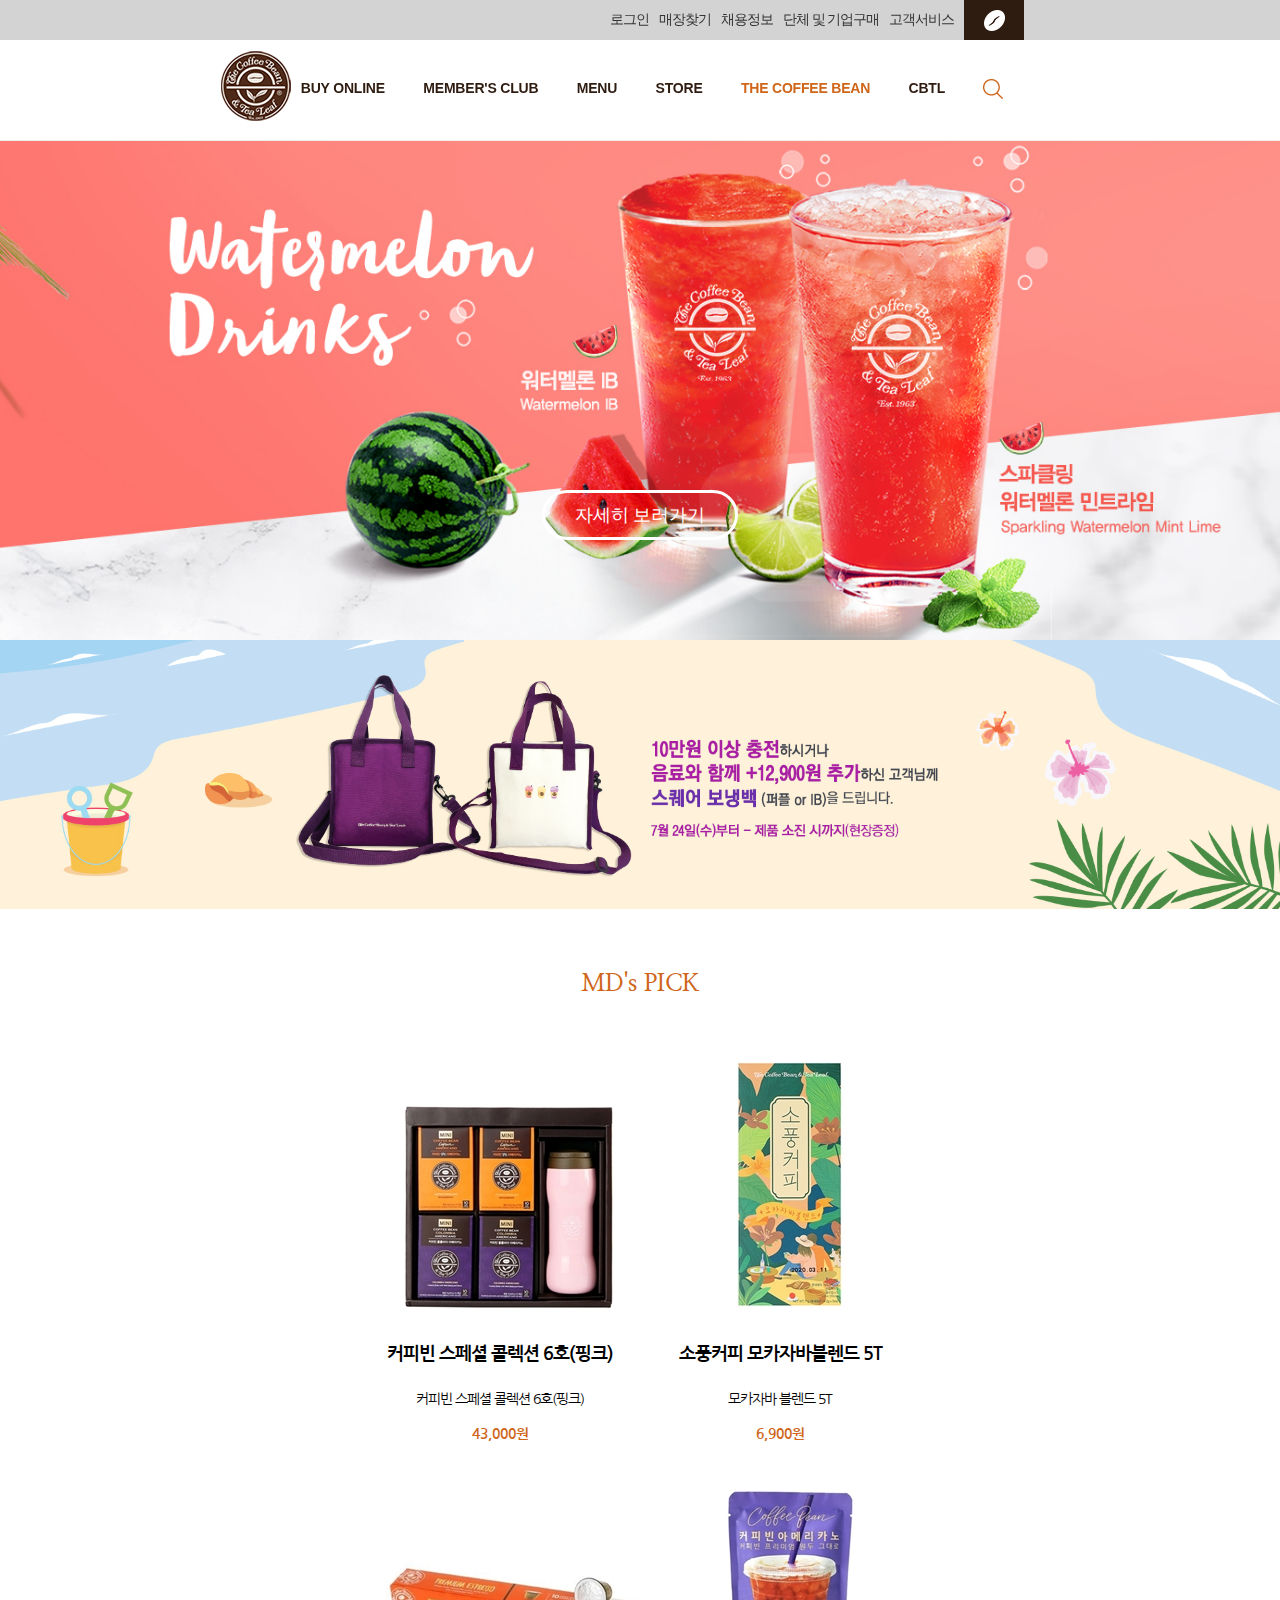
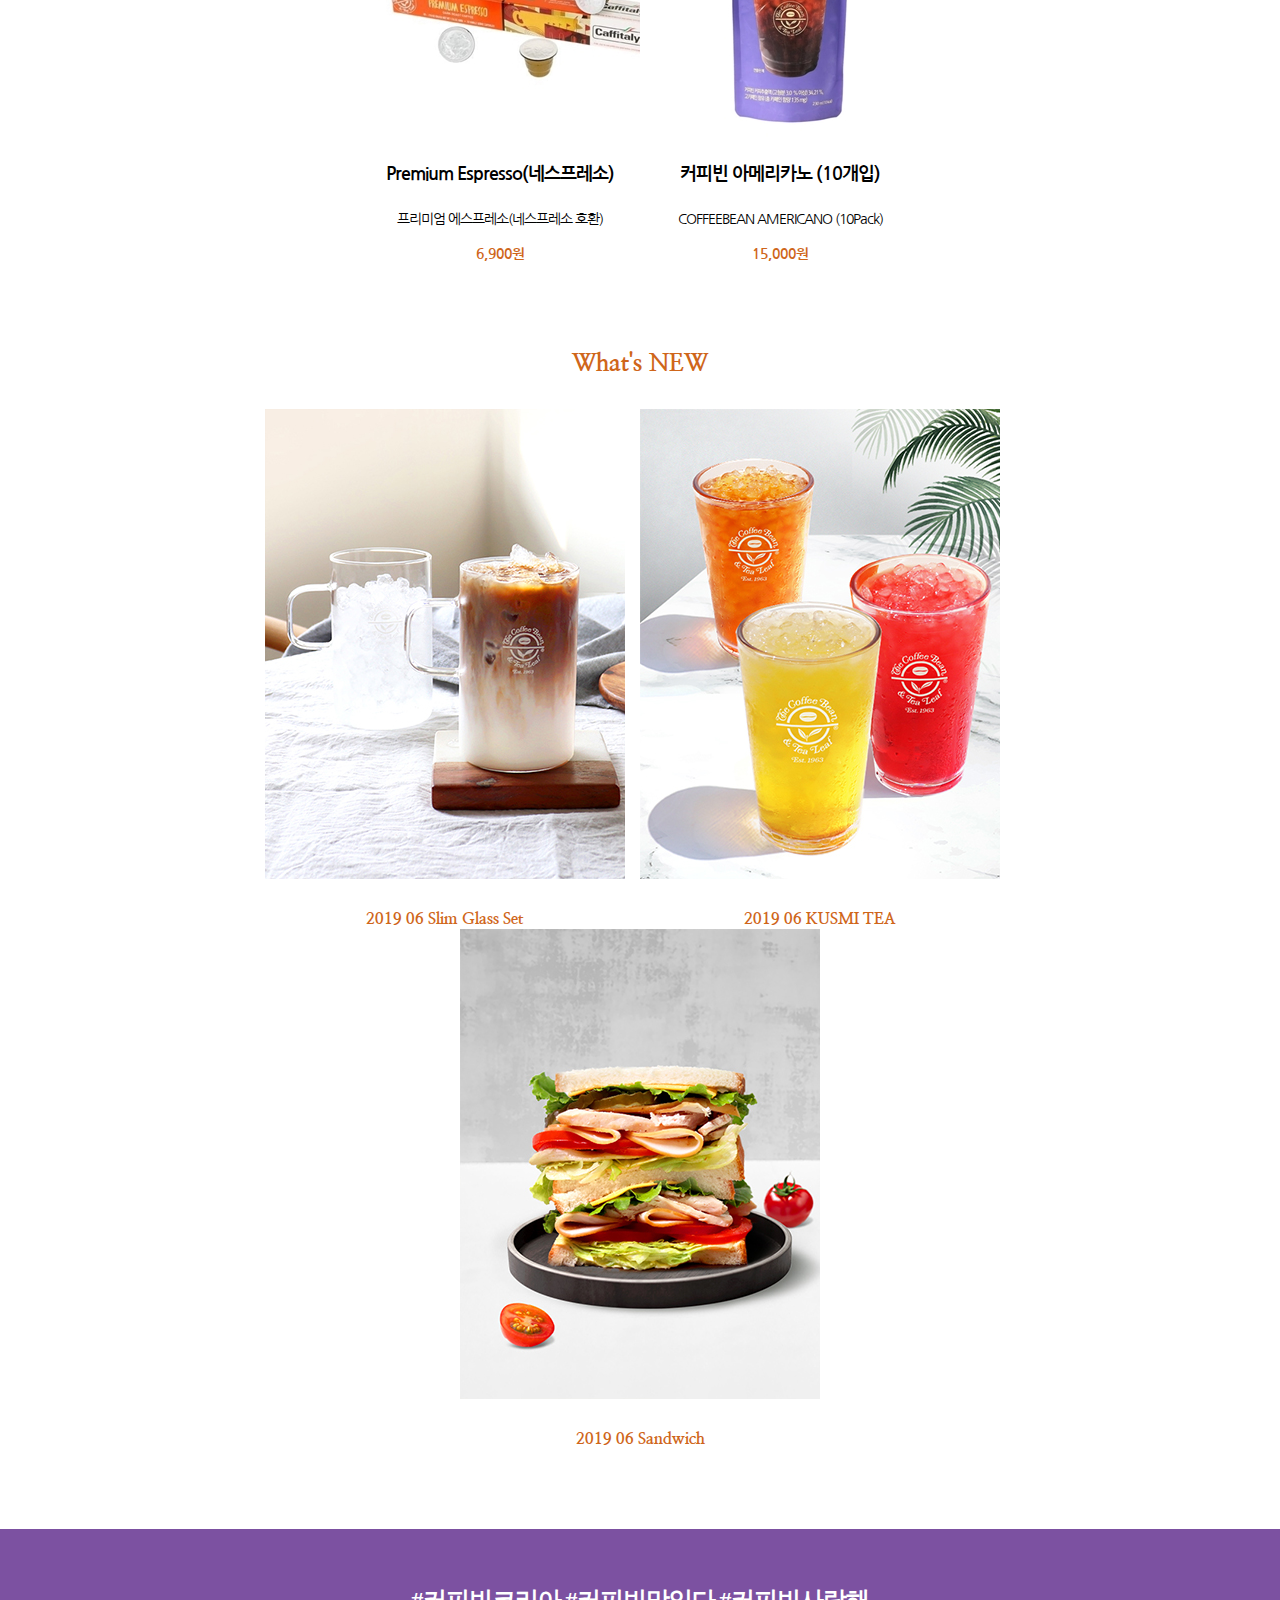
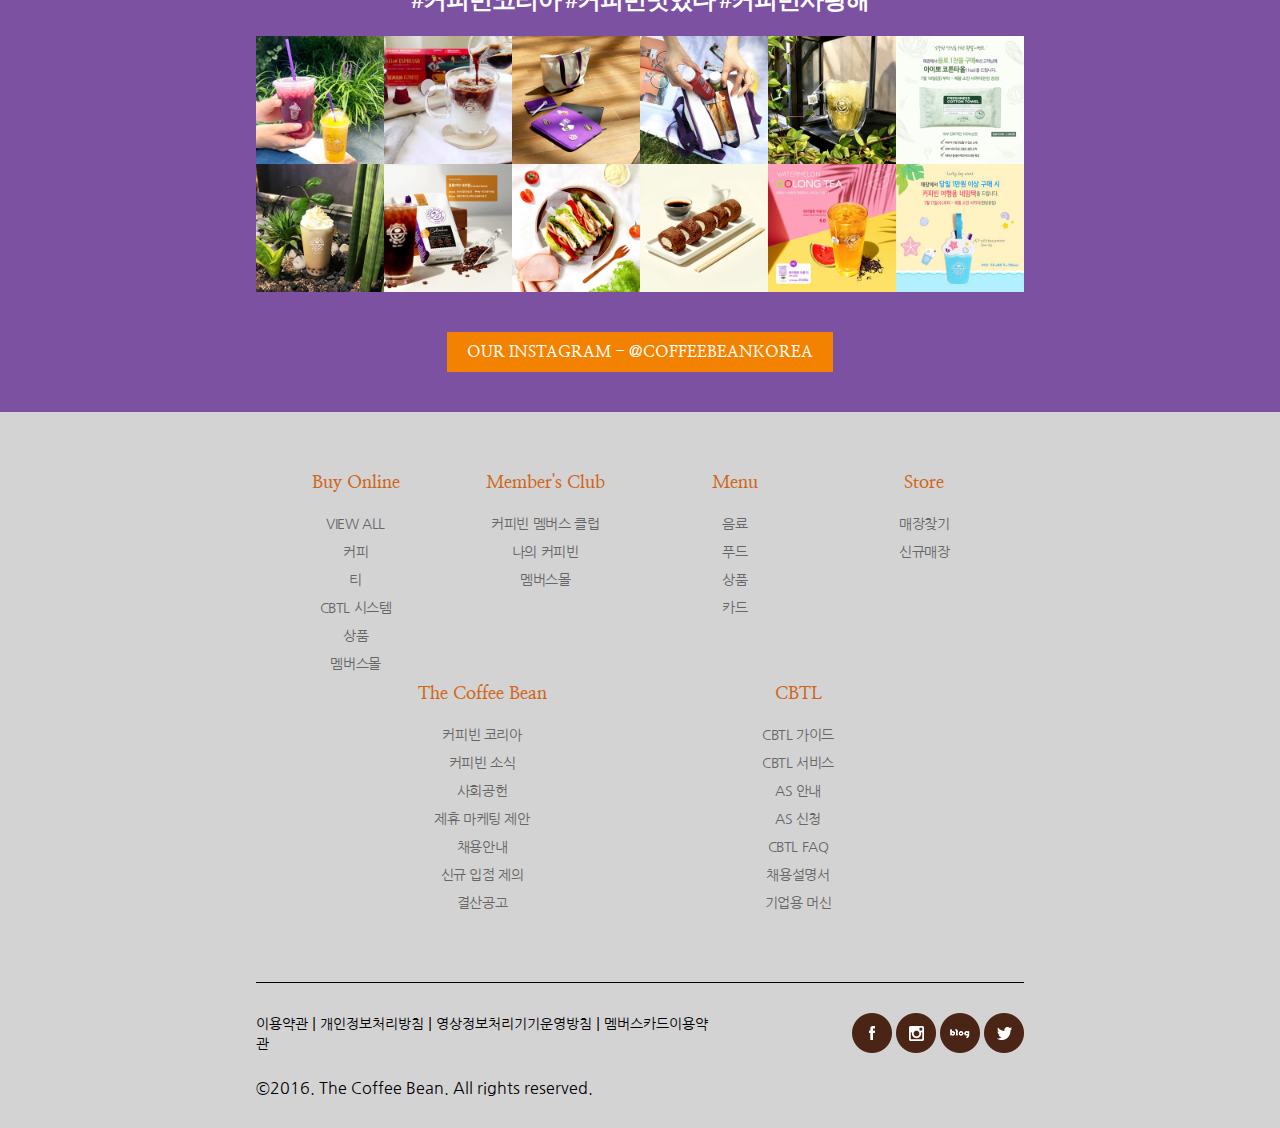
<file: index.html>
<!DOCTYPE html>
<html lang="ko">
  <head>
    <meta charset="UTF-8" />
    <meta http-equiv="X-UA-Compatible" content="IE=edge" />
    <meta name="viewport" content="width=device-width, initial-scale=1.0" />
    <title>Coffee Bean Korea</title>

    <!--구글웹폰트-->
    <link
      href="https://fonts.googleapis.com/css2?family=Nanum+Gothic&display=swap"
      rel="stylesheet"
    />
    <link
      href="https://fonts.googleapis.com/css2?family=Nanum+Myeongjo&display=swap"
      rel="stylesheet"
    />

    <link rel="stylesheet" href="index.css" />
  </head>

  <body>
    <header>
      <div class="lnb">
        <div class="inner_lnb">
          <ul>
            <li><a href="#">로그인</a></li>
            <li><a href="#">매장찾기</a></li>
            <li><a href="#">채용정보</a></li>
            <li><a href="#">단체 및 기업구매</a></li>
            <li><a href="#">고객서비스</a></li>
            <li>
              <a
                href="https://www.coffeebeankorea.com/main/main.asp"
                target="_blank"
                >본사홈페이지</a
              >
            </li>
          </ul>
        </div>
      </div>

      <div class="inner_header">
        <h1>
          <a href="#"><img src="./img/logo.png" alt="커피빈로고" /></a>
        </h1>

        <nav>
          <ul>
            <li><a href="#">buy online</a></li>
            <li><a href="#">member's club</a></li>
            <li><a href="#">menu</a></li>
            <li><a href="#">store</a></li>
            <li class="active">
              <a href="./sub/sub.html">the coffee bean</a>
            </li>
            <li><a href="#">cbtl</a></li>
            <li>
              <div id="btnSearch">
                <a href="#"><img src="./img/ico_search.png" alt="검색창" /></a>
              </div>
            </li>
          </ul>
        </nav>
      </div>
    </header>

    <section>
      <div class="main">
        <div class="main-btnwrap">
          <a href="#">자세히 보러가기</a>
        </div>
      </div>

      <!--<div class="event">
            Event
        </div>-->

      <div class="event2">
        <a href="#"
          ><img
            src="./img/main_event.jpg"
            alt="10만원 이상 충전하시거나 음료와 함께 12,900원 추가하신 고객님께 스퀘어 보냉백을 드립니다."
        /></a>
      </div>

      <div class="md-pick">
        <h2>MD's PICK</h2>
        <div class="md-wrap">
          <div class="md-container">
            <div class="md-box">
              <div class="photo">
                <a href="#"><img src="./img/MD01.jpg" alt="md01" /></a>
                <a href="#" class="quick">QUICK VIEW</a>
              </div>

              <p class="txt-box">
                <span class="name">커피빈 스페셜 콜렉션 6호(핑크)</span><br />
                <span class="des">커피빈 스페셜 콜렉션 6호(핑크)</span><br />
                <span class="price">43,000원</span>
              </p>
            </div>
            <div class="md-box">
              <div class="photo">
                <a href="#"><img src="./img/MD02.jpg" alt="md02" /></a>
                <a href="#" class="quick">QUICK VIEW</a>
              </div>

              <p class="txt-box">
                <span class="name">소풍커피 모카자바블렌드 5T</span><br />
                <span class="des">모카자바 블렌드 5T</span><br />
                <span class="price">6,900원</span>
              </p>
            </div>
          </div>
          <div class="md-container">
            <div class="md-box">
              <div class="photo">
                <a href="#"><img src="./img/MD03.jpg" alt="md03" /></a>
                <a href="#" class="quick">QUICK VIEW</a>
              </div>

              <p class="txt-box">
                <span class="name">Premium Espresso(네스프레소)</span><br />
                <span class="des">프리미엄 에스프레소(네스프레소 호환)</span
                ><br />
                <span class="price">6,900원</span>
              </p>
            </div>
            <div class="md-box">
              <div class="photo">
                <a href="#"><img src="./img/MD04.jpg" alt="md04" /></a>
                <a href="#" class="quick">QUICK VIEW</a>
              </div>

              <p class="txt-box">
                <span class="name">커피빈 아메리카노 (10개입)</span><br />
                <span class="des">COFFEEBEAN AMERICANO (10Pack)</span><br />
                <span class="price">15,000원</span>
              </p>
            </div>
          </div>
        </div>
        <!--//.md-wrap-->
      </div>
      <!--//.md-pick-->

      <div class="new">
        <h2>What's NEW</h2>
        <div class="new-wrap">
          <div class="new-container">
            <div class="box">
              <a href="#"><img src="./img/new01.jpg" alt="신상품1" /></a>
              <p>2019 06 Slim Glass Set</p>
            </div>

            <div class="box">
              <a href="#"><img src="./img/new02.jpg" alt="신상품2" /></a>
              <p>2019 06 KUSMI TEA</p>
            </div>

            <div class="box">
              <a href="#"><img src="./img/new03.jpg" alt="신상품3" /></a>
              <p>2019 06 Sandwich</p>
            </div>
          </div>
        </div>
      </div>
      <!--//.new-->

      <div class="instagram">
        <h2>#커피빈코리아 #커피빈맛있다 #커피빈사랑해</h2>

        <div class="img-wrap">
          <div class="img-container">
            <div class="img-box">
              <a href="#"><img src="./img/sns_img01.jpg" alt="" /></a>
            </div>
            <div class="img-box">
              <a href="#"><img src="./img/sns_img02.jpg" alt="" /></a>
            </div>
            <div class="img-box">
              <a href="#"><img src="./img/sns_img03.jpg" alt="" /></a>
            </div>
            <div class="img-box">
              <a href="#"><img src="./img/sns_img04.jpg" alt="" /></a>
            </div>
            <div class="img-box">
              <a href="#"><img src="./img/sns_img05.jpg" alt="" /></a>
            </div>
            <div class="img-box">
              <a href="#"><img src="./img/sns_img06.jpg" alt="" /></a>
            </div>
          </div>
          <div class="img-container">
            <div class="img-box">
              <a href="#"><img src="./img/sns_img07.jpg" alt="" /></a>
            </div>
            <div class="img-box">
              <a href="#"><img src="./img/sns_img08.jpg" alt="" /></a>
            </div>
            <div class="img-box">
              <a href="#"><img src="./img/sns_img09.jpg" alt="" /></a>
            </div>
            <div class="img-box">
              <a href="#"><img src="./img/sns_img10.jpg" alt="" /></a>
            </div>
            <div class="img-box">
              <a href="#"><img src="./img/sns_img11.jpg" alt="" /></a>
            </div>
            <div class="img-box">
              <a href="#"><img src="./img/sns_img12.jpg" alt="" /></a>
            </div>
          </div>
        </div>

        <a href="#">our instagram - @coffeebeankorea</a>
      </div>
    </section>

    <footer>
      <div class="inner-footer">
        <div class="sitemap">
          <div class="mapbox">
            <h2>Buy Online</h2>

            <ul>
              <li><a href="#">VIEW ALL</a></li>
              <li><a href="#">커피</a></li>
              <li><a href="#">티</a></li>
              <li><a href="#">CBTL 시스템</a></li>
              <li><a href="#">상품</a></li>
              <li><a href="#">멤버스몰</a></li>
            </ul>
          </div>

          <div class="mapbox">
            <h2>Member's Club</h2>

            <ul>
              <li><a href="#">커피빈 멤버스 클럽</a></li>
              <li><a href="#">나의 커피빈</a></li>
              <li><a href="#">멤버스몰</a></li>
            </ul>
          </div>

          <div class="mapbox">
            <h2>Menu</h2>

            <ul>
              <li><a href="#">음료</a></li>
              <li><a href="#">푸드</a></li>
              <li><a href="#">상품</a></li>
              <li><a href="#">카드</a></li>
            </ul>
          </div>

          <div class="mapbox">
            <h2>Store</h2>

            <ul>
              <li><a href="#">매장찾기</a></li>
              <li><a href="#">신규매장</a></li>
            </ul>
          </div>

          <div class="mapbox">
            <h2>The Coffee Bean</h2>

            <ul>
              <li><a href="#">커피빈 코리아</a></li>
              <li><a href="#">커피빈 소식</a></li>
              <li><a href="#">사회공헌</a></li>
              <li><a href="#">제휴 마케팅 제안</a></li>
              <li><a href="#">채용안내</a></li>
              <li><a href="#">신규 입점 제의</a></li>
              <li><a href="#">결산공고</a></li>
            </ul>
          </div>

          <div class="mapbox">
            <h2>CBTL</h2>

            <ul>
              <li><a href="#">CBTL 가이드</a></li>
              <li><a href="#">CBTL 서비스</a></li>
              <li><a href="#">AS 안내</a></li>
              <li><a href="#">AS 신청</a></li>
              <li><a href="#">CBTL FAQ</a></li>
              <li><a href="#">채용설명서</a></li>
              <li><a href="#">기업용 머신</a></li>
            </ul>
          </div>
        </div>
        <!--//.sitemap-->

        <div class="footer-bottom">
          <div class="link">
            <a href="#">이용약관</a> | <a href="#">개인정보처리방침</a> |
            <a href="#">영상정보처리기기운영방침</a> |
            <a href="#">멤버스카드이용약관</a>
            <p>&copy;2016. The Coffee Bean. All rights reserved.</p>
          </div>

          <div class="sns">
            <a href="#"><img src="./img/ico_facebook.png" alt="페이스북" /></a>
            <a href="#"
              ><img src="./img/ico_instagram.png" alt="인스타그램"
            /></a>
            <a href="#"><img src="./img/ico_blog.png" alt="블로그" /></a>
            <a href="#"><img src="./img/ico_twitter.png" alt="트위터" /></a>
          </div>
        </div>
      </div>
    </footer>
  </body>
</html>
</file>
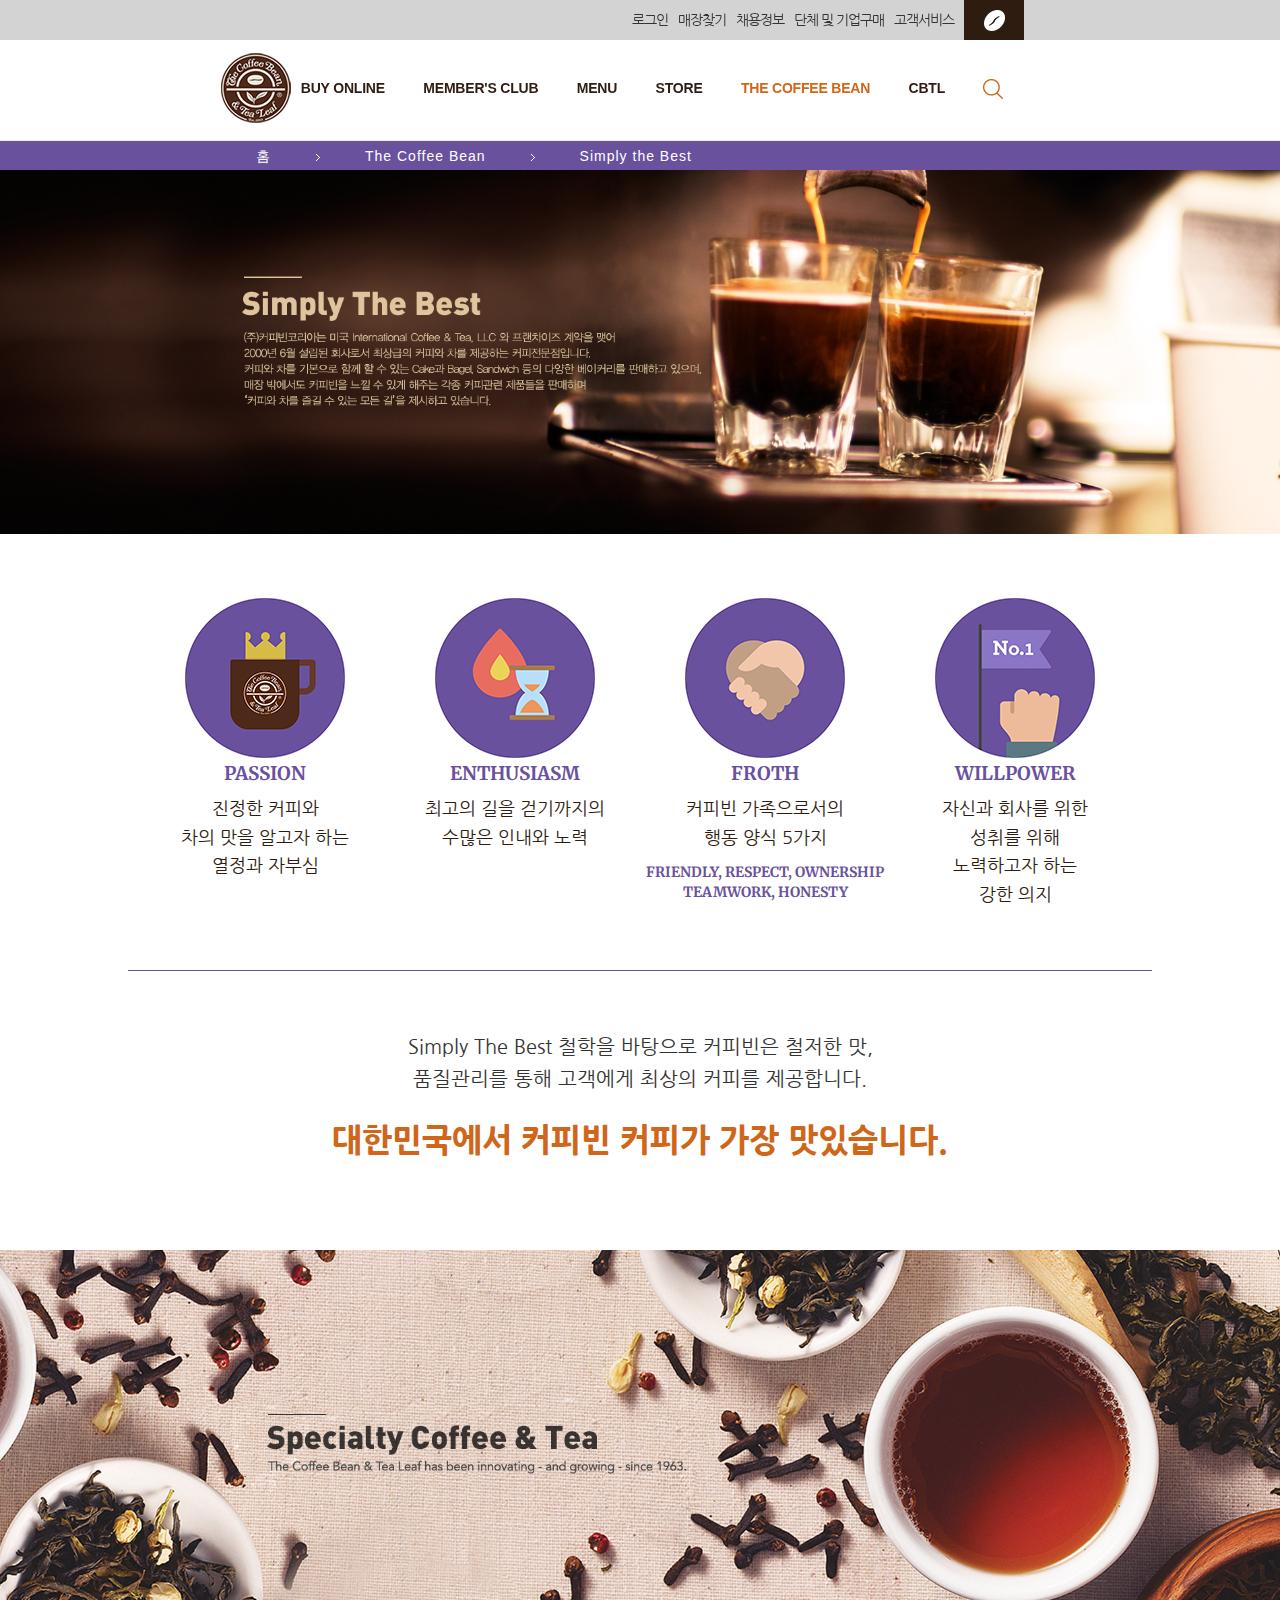
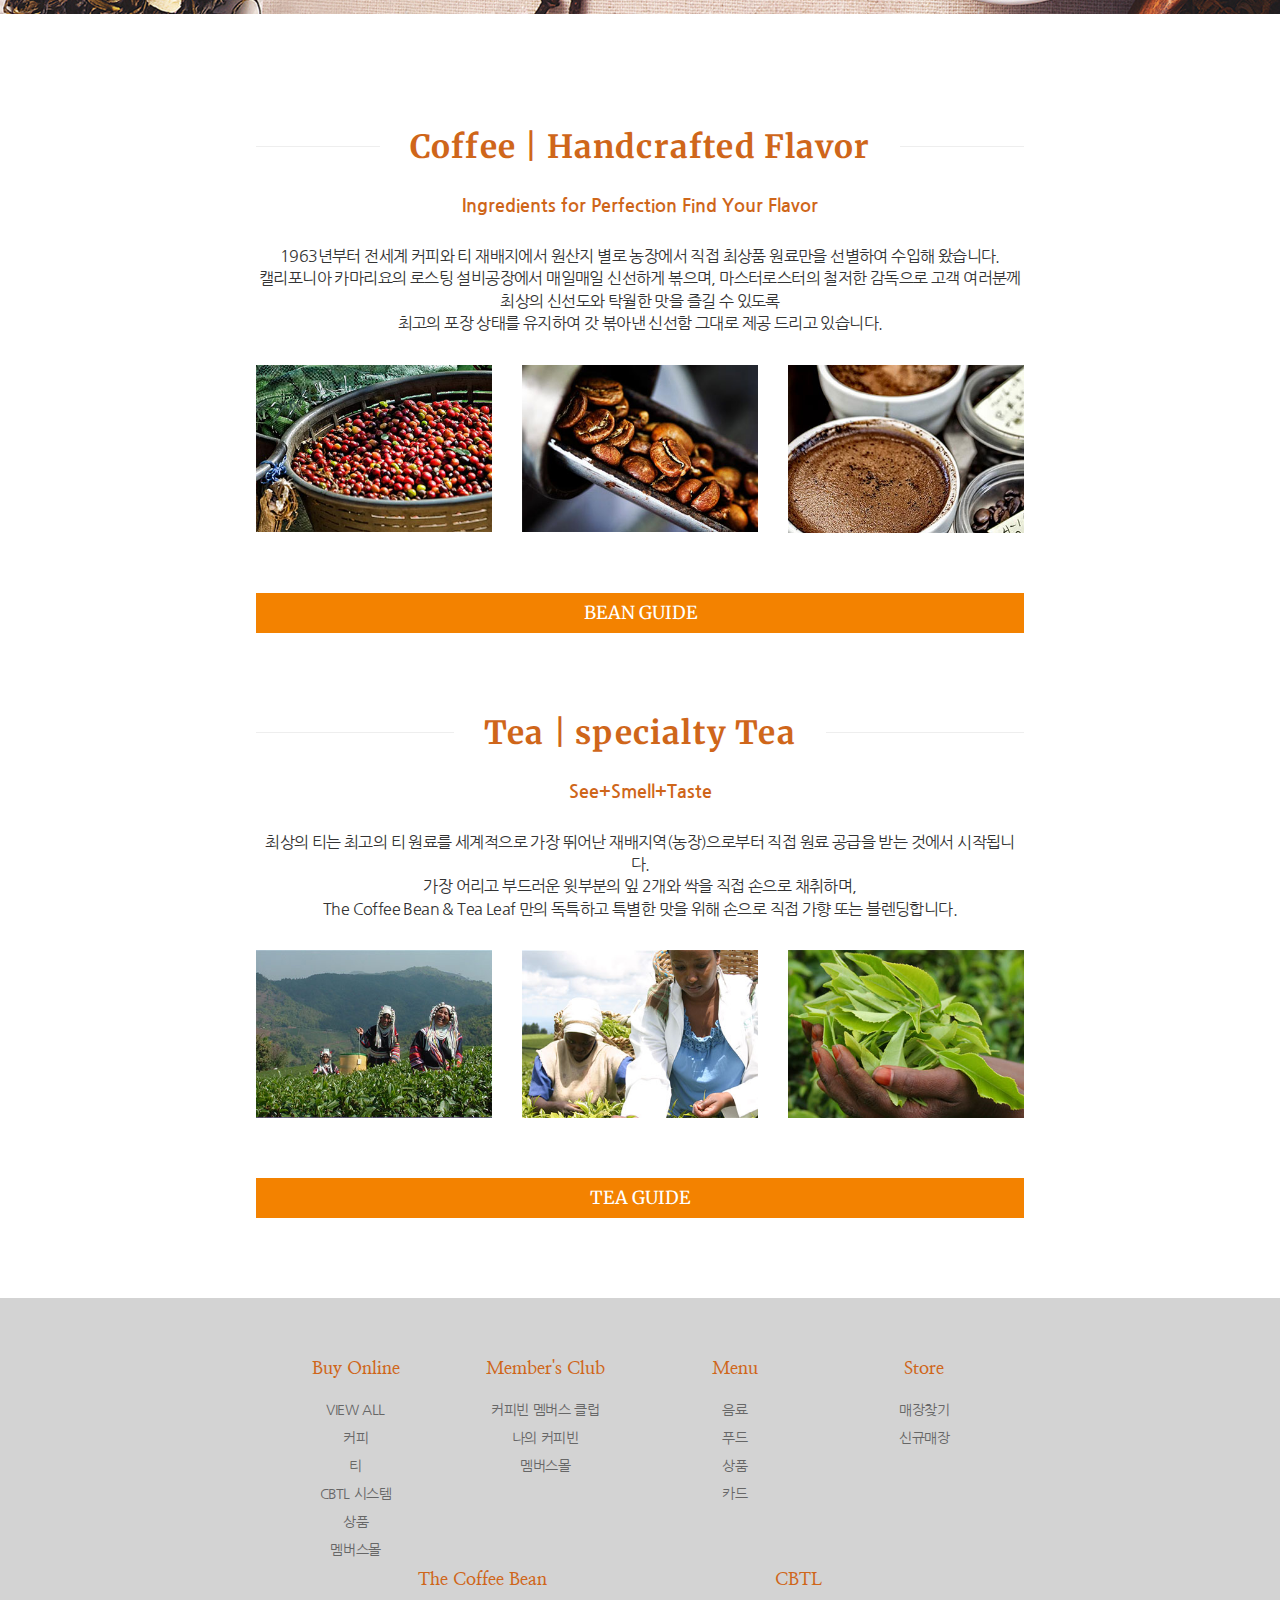
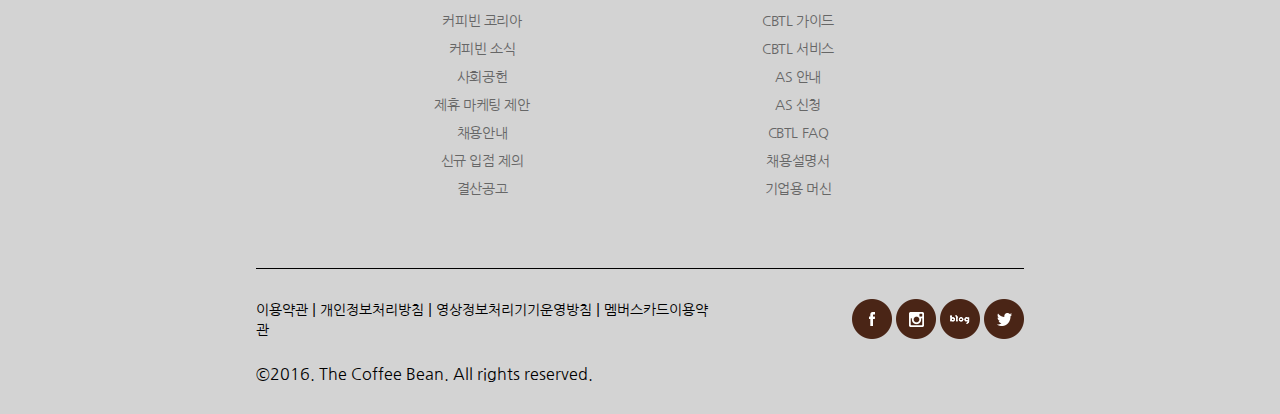
<file: sub/sub.html>
<!DOCTYPE html>
<html lang="ko">
  <head>
    <meta charset="utf-8" />
    <title>Coffee Bean Korea</title>

    <!--구글웹폰트-->
    <link
      href="https://fonts.googleapis.com/css2?family=Nanum+Gothic&display=swap"
      rel="stylesheet"
    />
    <link
      href="https://fonts.googleapis.com/css2?family=Nanum+Myeongjo&display=swap"
      rel="stylesheet"
    />
    <link
      href="https://fonts.googleapis.com/css2?family=Merriweather&display=swap"
      rel="stylesheet"
    />

    <!--CSS-->
    <link rel="stylesheet" href="./css/sub.css" />
  </head>

  <body>
    <header>
      <div class="lnb">
        <div class="inner_lnb">
          <ul>
            <li><a href="#">로그인</a></li>
            <li><a href="#">매장찾기</a></li>
            <li><a href="#">채용정보</a></li>
            <li><a href="#">단체 및 기업구매</a></li>
            <li><a href="#">고객서비스</a></li>
            <li>
              <a
                href="https://www.coffeebeankorea.com/main/main.asp"
                target="_blank"
                >본사홈페이지</a
              >
            </li>
          </ul>
        </div>
      </div>

      <div class="inner_header">
        <h1>
          <a href="../index.html"
            ><img src="./img/logo.png" alt="커피빈로고"
          /></a>
        </h1>

        <nav>
          <ul>
            <li><a href="#">buy online</a></li>
            <li><a href="#">member's club</a></li>
            <li><a href="#">menu</a></li>
            <li><a href="#">store</a></li>
            <li class="active">
              <a href="./sub/sub.html">the coffee bean</a>
            </li>
            <li><a href="#">cbtl</a></li>
            <li>
              <div id="btnSearch">
                <a href="#"><img src="../img/ico_search.png" alt="검색창" /></a>
              </div>
            </li>
          </ul>
        </nav>
      </div>
    </header>

    <section>
      <div class="location">
        <ul>
          <li><a href="#">홈</a></li>
          <li><img src="./img/img_arr_location.png" alt="" /></li>
          <li><a href="#">The Coffee Bean</a></li>
          <li><img src="./img/img_arr_location.png" alt="" /></li>
          <li><a href="#">Simply the Best</a></li>
        </ul>
      </div>
      <!--//.location-->

      <div class="mainbanner">
        <img
          src="./img/bg_coffeebean-korea_banner01.jpg"
          alt="(주)커피빈코리아는 미국 International Coffee&tea, LCC와 프랜차이즈 계약을 맺어 2000년 5월 설립된 회사로서 최상급의 커피와 차를 제공하는 커피 전문점입니다."
        />
      </div>
      <!--//.mainbanner-->

      <div class="value">
        <div class="value-container">
          <div class="value-wrap">
            <div class="value-box">
              <div class="value-img">
                <img src="./img/simply_img_1.gif" alt="passion" />
              </div>

              <div class="value-text">
                <h3>passion</h3>
                <p>
                  진정한 커피와<br />차의 맛을 알고자 하는<br />열정과 자부심
                </p>
              </div>
            </div>
            <div class="value-box">
              <img src="./img/simply_img_2.gif" alt="enthusiasm" />

              <div class="value-text">
                <h3>enthusiasm</h3>
                <p>최고의 길을 걷기까지의<br />수많은 인내와 노력</p>
              </div>
            </div>
          </div>
          <div class="value-wrap">
            <div class="value-box">
              <div class="value-img">
                <img src="./img/simply_img_3.gif" alt="froth" />
              </div>

              <div class="value-text">
                <h3>froth</h3>
                <p>커피빈 가족으로서의<br />행동 양식 5가지</p>
                <p class="eng">
                  FRIENDLY, RESPECT, OWNERSHIP<br />TEAMWORK, HONESTY
                </p>
              </div>
            </div>
            <div class="value-box">
              <div class="value-img">
                <img src="./img/simply_img_4.gif" alt="willpower" />
              </div>

              <div class="value-text">
                <h3>willpower</h3>
                <p>
                  자신과 회사를 위한<br />성취를 위해<br />노력하고자 하는<br />강한
                  의지
                </p>
              </div>
            </div>
          </div>
        </div>
      </div>
      <!--//.value-->

      <div class="best">
        <h3>
          Simply The Best 철학을 바탕으로 커피빈은 철저한 맛,<br />품질관리를
          통해 고객에게 최상의 커피를 제공합니다.
        </h3>
        <h2><strong>대한민국에서 커피빈 커피가 가장 맛있습니다.</strong></h2>

        <div class="best-banner"></div>
      </div>
      <!--//.best-->

      <div class="coffee-wrap">
        <div class="coffee">
          <h2>
            <span>Coffee <i>|</i> Handcrafted Flavor</span>
          </h2>

          <h4>Ingredients for Perfection Find Your Flavor</h4>

          <p>
            1963년부터 전세계 커피와 티 재배지에서 원산지 별로 농장에서 직접
            최상품 원료만을 선별하여 수입해 왔습니다.<br />
            캘리포니아 카마리요의 로스팅 설비공장에서 매일매일 신선하게 볶으며,
            마스터로스터의 철저한 감독으로 고객 여러분께 최상의 신선도와 탁월한
            맛을 즐길 수 있도록<br />최고의 포장 상태를 유지하여 갓 볶아낸
            신선함 그대로 제공 드리고 있습니다.
          </p>

          <div class="coffee-container">
            <div class="coffee-box">
              <a href="#"><img src="./img/simply_box3_img01.jpg" alt="" /></a>
            </div>
            <div class="coffee-box">
              <a href="#"><img src="./img/simply_box3_img02.jpg" alt="" /></a>
            </div>
            <div class="coffee-box">
              <a href="#"><img src="./img/simply_box3_img03.jpg" alt="" /></a>
            </div>
          </div>

          <div class="btn"><a href="#">bean guide</a></div>
        </div>
      </div>
      <!--//.coffee-wrap-->

      <div class="tea-wrap">
        <div class="tea">
          <h2>
            <span>Tea <i>|</i> specialty Tea</span>
          </h2>

          <h4>See+Smell+Taste</h4>

          <p>
            최상의 티는 최고의 티 원료를 세계적으로 가장 뛰어난
            재배지역(농장)으로부터 직접 원료 공급을 받는 것에서 시작됩니다.<br />가장
            어리고 부드러운 윗부분의 잎 2개와 싹을 직접 손으로 채취하며,<br />The
            Coffee Bean &amp; Tea Leaf 만의 독특하고 특별한 맛을 위해 손으로
            직접 가향 또는 블렌딩합니다.
          </p>

          <div class="tea-container">
            <div class="tea-box">
              <a href="#"><img src="./img/simply_box3_img04.jpg" alt="" /></a>
            </div>
            <div class="tea-box">
              <a href="#"><img src="./img/simply_box3_img05.jpg" alt="" /></a>
            </div>
            <div class="tea-box">
              <a href="#"><img src="./img/simply_box3_img06.jpg" alt="" /></a>
            </div>
          </div>

          <div class="btn"><a href="#">tea guide</a></div>
        </div>
      </div>
      <!--//.tea-wrap-->
    </section>

    <footer>
      <div class="inner-footer">
        <div class="sitemap">
          <div class="mapbox">
            <h2>Buy Online</h2>

            <ul>
              <li><a href="#">VIEW ALL</a></li>
              <li><a href="#">커피</a></li>
              <li><a href="#">티</a></li>
              <li><a href="#">CBTL 시스템</a></li>
              <li><a href="#">상품</a></li>
              <li><a href="#">멤버스몰</a></li>
            </ul>
          </div>

          <div class="mapbox">
            <h2>Member's Club</h2>

            <ul>
              <li><a href="#">커피빈 멤버스 클럽</a></li>
              <li><a href="#">나의 커피빈</a></li>
              <li><a href="#">멤버스몰</a></li>
            </ul>
          </div>

          <div class="mapbox">
            <h2>Menu</h2>

            <ul>
              <li><a href="#">음료</a></li>
              <li><a href="#">푸드</a></li>
              <li><a href="#">상품</a></li>
              <li><a href="#">카드</a></li>
            </ul>
          </div>

          <div class="mapbox">
            <h2>Store</h2>

            <ul>
              <li><a href="#">매장찾기</a></li>
              <li><a href="#">신규매장</a></li>
            </ul>
          </div>

          <div class="mapbox">
            <h2>The Coffee Bean</h2>

            <ul>
              <li><a href="#">커피빈 코리아</a></li>
              <li><a href="#">커피빈 소식</a></li>
              <li><a href="#">사회공헌</a></li>
              <li><a href="#">제휴 마케팅 제안</a></li>
              <li><a href="#">채용안내</a></li>
              <li><a href="#">신규 입점 제의</a></li>
              <li><a href="#">결산공고</a></li>
            </ul>
          </div>

          <div class="mapbox">
            <h2>CBTL</h2>

            <ul>
              <li><a href="#">CBTL 가이드</a></li>
              <li><a href="#">CBTL 서비스</a></li>
              <li><a href="#">AS 안내</a></li>
              <li><a href="#">AS 신청</a></li>
              <li><a href="#">CBTL FAQ</a></li>
              <li><a href="#">채용설명서</a></li>
              <li><a href="#">기업용 머신</a></li>
            </ul>
          </div>
        </div>
        <!--//.sitemap-->

        <div class="footer-bottom">
          <div class="link">
            <a href="#">이용약관</a> | <a href="#">개인정보처리방침</a> |
            <a href="#">영상정보처리기기운영방침</a> |
            <a href="#">멤버스카드이용약관</a>
            <p>&copy;2016. The Coffee Bean. All rights reserved.</p>
          </div>

          <div class="sns">
            <a href="#"><img src="./img/ico_facebook.png" alt="페이스북" /></a>
            <a href="#"
              ><img src="./img/ico_instagram.png" alt="인스타그램"
            /></a>
            <a href="#"><img src="./img/ico_blog.png" alt="블로그" /></a>
            <a href="#"><img src="./img/ico_twitter.png" alt="트위터" /></a>
          </div>
        </div>
      </div>
    </footer>
  </body>
</html>
</file>
<file: index.css>
@charset "utf-8";

/*RESET*/
* {
    margin: 0;
    padding: 0;
}

ul,
li {
    list-style: none;
}

a {
    text-decoration: none;
}

/*구글웹폰트
font-family: 'Nanum Myeongjo', serif;
font-family: 'Nanum Gothic', sans-serif;
*/


header {
    width: 100%;
    background: rgb(255, 255, 255);
    border-bottom: 1px solid rgb(238, 238, 238);
    position: fixed;
    left: 0;
    top: 0;
    z-index: 1;
}

header .lnb {
    width: 100%;
    background-color: lightgray;
    height: 40px;
    line-height: 40px;
}

header .lnb .inner_lnb {
    width: 60%;
    margin: 0 auto;
    font-size: 14px;
}

header .lnb .inner_lnb ul {
    display: flex;
    justify-content: flex-end;
}

header .lnb .inner_lnb ul li {
    height: 40px;
    margin-right: 10px;
    letter-spacing: -1px;
}

header .lnb .inner_lnb ul li:last-child {
    margin-right: 0;
    width: 60px;
    background: rgb(47, 28, 17) url(img/ico_user_info_line.png) no-repeat center;
    text-indent: -9999px;
}

header .lnb .inner_lnb ul li>a {
    display: block;
    color: #333;
}

header .lnb .inner_lnb ul li a:hover {
    color: rgb(47, 28, 17);
    font-weight: bold;
}

header .inner_header {
    width: 100%;
    height: 100px;
    display: flex;
    justify-content: center;
    align-items: center;
}

header .inner_header h1 {
    width: 7%;
    text-align: center;
    box-sizing: border-box;
}


header .inner_header nav {
    width: 60%;
    display: flex;
    justify-content: center;
    text-align: center;
}

header .inner_header nav ul {
    display: flex;
    width: 100%;
}

header .inner_header nav ul li {
    padding-right: 7%;
    text-transform: uppercase;
    font-family: Arial;
}

header .inner_header nav ul li:last-child {
    padding-right: 0;
}

header .inner_header nav ul li a {
    font-weight: 700;
    font-size: 14px;
    color: rgb(47, 28, 17);
    letter-spacing: -0.2px;
}

header .inner_header nav ul li.active a {
    color: rgb(207, 102, 26);
}

header .inner_header nav ul li a:hover {
    color: rgb(207, 102, 26);
}

#btnSearch>a {
    width: 20px;
    display: block;
}

@media (max-width: 1380px) {
    header .inner_header nav ul li {
        padding-right: 5%;
    }
}

@media (max-width: 1130px) {
    header .inner_header h1 {
        width: 10%;
    }

    header .inner_header nav ul li {
        padding-right: 3%;
    }
}

@media (max-width: 978px) {
    header .inner_header {
        height: 120px;
        flex-direction: column;
    }

    header .inner_header nav {
        width: 80%;
    }

    header .inner_header nav ul {
        display: flex;
        justify-content: center;
        width: 100%;
    }

    header .inner_header nav ul li a {
        font-size: 13px;
    }
}

@media (max-width: 738px) {
    header .lnb .inner_lnb {
        width: 90%;
        margin: 0 auto;
        font-size: 14px;
    }

    header .inner_header nav {
        width: 90%;
    }
}

@media (max-width: 654px) {

    header .inner_header nav {
        width: 100%;
    }
}

/**SECTION**************************************/
section {
    margin-top: 140px;
}

section .main {
    width: 100%;
    height: 500px;
    background: url(img/main01.jpg) no-repeat center/cover;
    display: flex;
    align-items: flex-end;
}

section .main .main-btnwrap {
    width: 100%;
    display: flex;
    justify-content: center;
    padding-bottom: 100px;
}

section .main .main-btnwrap>a {
    font-size: 18px;
    color: white;
    padding: 10px 30px;
    border: 3px solid white;
    border-radius: 50px;
}

section .main .main-btnwrap>a:hover {
    background-color: white;
    color: #ff746d;
    font-weight: bold;
}

section .event2 {
    width: 100%;
}

section .event2 a {
    display: block;
}

section .event2 a img {
    display: block;
    width: 100%;
}

@media (max-width: 954px) {
    section .main {
        height: 300px;
    }

    section .main .main-btnwrap {
        padding-bottom: 80px;
    }

    section .main .main-btnwrap>a {
        font-size: 16px;
        padding: 5px 20px;
    }
}

@media (max-width: 588px) {
    section .main {
        height: 250px;
    }

    section .main .main-btnwrap {
        padding-bottom: 60px;
    }

    section .main .main-btnwrap>a {
        font-size: 15px;
    }
}

section .md-pick {
    width: 100%;
    margin-top: 60px;
}

section .md-pick h2 {
    font-family: 'Nanum Myeongjo', serif;
    font-size: 24px;
    font-weight: bold;
    color: rgb(207, 102, 26);
    text-align: center;
    margin-bottom: 30px;
}

section .md-pick .md-wrap {
    width: 60%;
    margin: 0 auto;
    display: flex;
    justify-content: center;
    flex-wrap: wrap;
}

section .md-pick .md-wrap .md-container {
    display: flex;
    justify-content: space-between;
    flex-wrap: wrap;
}

section .md-pick .md-wrap .md-box {
    width: 280px;
}

.md-wrap .md-box .photo {
    position: relative;
}

.md-wrap .md-box .photo .quick {
    display: block;
    font-size: 18px;
    padding: 10px 20px;
    background-color: #f38200;
    position: absolute;
    top: 70%;
    left: 50%;
    margin-left: -25%;
    color: #fff;
    display: none;
}

.md-wrap .md-box .photo a img {
    display: block;
}

.md-wrap .md-box .photo:hover img {
    opacity: 0.4;
}

.md-wrap .md-box .photo:hover .quick {
    display: block;
}


.md-wrap .md-box .txt-box {
    font-family: 'Nanum Gothic', sans-serif;
    text-align: center;
}

.md-wrap .md-box .txt-box .name {
    font-size: 18px;
    font-weight: 700;
    line-height: 50px;
    letter-spacing: -1px;
}

.md-wrap .md-box .txt-box .des {
    font-size: 14px;
    letter-spacing: -1px;
    line-height: 40px;
}

.md-wrap .md-box .txt-box .price {
    font-size: 14px;
    line-height: 30px;
    font-weight: 700;
    color: rgb(207, 102, 26);
}

@media (max-width: 946px) {
    section .md-pick .md-wrap .md-container {
        justify-content: center;
    }
}

section .new {
    width: 100%;
    display: flex;
    flex-direction: column;
    align-items: center;
    margin: 80px auto;
    font-family: 'Nanum Myeongjo', serif;
}

section .new h2 {
    font-size: 24px;
    font-weight: 800;
    color: rgb(207, 102, 26);
    text-align: center;
    margin-bottom: 30px;
}

section .new-wrap {
    width: 60%;
    display: flex;
    justify-content: center;

}

section .new .new-container {
    width: 100%;
    display: flex;
    justify-content: center;
    flex-wrap: wrap;
}

section .new .box {
    width: 360px;
    margin-right: 2%;
}

section .new .box:last-child {
    margin-right: 0;
}

section .new .box a {
    display: block;
    margin-bottom: 30px;
    overflow: hidden;
}

section .new .box a:hover img {
    transform: scale(1.2);
}

section .new .box img {
    display: block;
    transition: all 0.5s;
}

section .new .box p {
    text-align: center;
    color: rgb(207, 102, 26);
    font-weight: 800;
}

@media (max-width: 1260px) {
    section .new .box {
        margin-right: 0;
    }
}

section .instagram {
    width: 100%;
    background-color: rgb(124, 81, 161);
    padding: 55px 0 40px;
    text-align: center;
}

section .instagram h2 {
    padding-bottom: 20px;
    color: white;
    letter-spacing: -1px;
}

section .instagram .img-wrap {
    width: 60%;
    margin: 0 auto;
    background: #f38200;
    display: flex;
    flex-direction: column;
}

section .instagram .img-wrap .img-container {
    display: flex;
}

section .instagram .img-wrap .img-box {
    width: 200px;
}

.img-wrap .img-box>a>img {
    width: 100%;
    display: block;
    transition: all 0.5s;
}

.img-wrap .img-box:hover img {
    opacity: 0.6;
}

.instagram>a {
    /*width: 400px;*/
    display: inline-block;
    height: 40px;
    line-height: 40px;
    background: rgb(243, 130, 0);
    padding: 0 20px;
    margin-top: 40px;
    text-transform: uppercase;
    color: rgb(255, 255, 255);
    font-family: 'Nanum Myeongjo', serif;
    font-weight: 700;
}


/**footer********************************/
footer {
    width: 100%;
    background-color: lightgray;
}

footer .inner-footer {
    width: 60%;
    margin: 0 auto;
    overflow: hidden;
}

footer .inner-footer .sitemap {
    margin: 60px auto;
    display: flex;
    justify-content: space-evenly;
    flex-wrap: wrap;
    /*outline: 3px solid red;*/
}

footer .inner-footer .sitemap .mapbox {
    width: 180px;
    text-align: center;
}

footer .inner-footer .sitemap .mapbox h2 {
    margin-bottom: 20px;
    font-family: 'Nanum Myeongjo', serif;
    font-size: 18px;
    font-weight: 700;
    color: rgb(207, 102, 26);
}

footer .inner-footer .sitemap .mapbox ul {
    font-family: 'Nanum Gothic', sans-serif;
    font-size: 14px;
    letter-spacing: -0.4px;
    /*line-height: 1.6;*/
}

footer .inner-footer .sitemap .mapbox ul li {
    margin-bottom: 10px;
}

footer .inner-footer .sitemap .mapbox ul li a {
    color: #666;
}

.footer-bottom {
    padding: 30px 0;
    border-top: 1px solid #000;
    font-family: 'Nanum Gothic', sans-serif;
    display: flex;
}

.footer-bottom .link {
    width: 60%;
}

.footer-bottom .link a {
    font-size: 14px;
    color: #000;
}

.footer-bottom .link a:hover {
    color: rgb(207, 102, 26);
    font-weight: bold;
}

.footer-bottom .sns {
    width: 40%;
    text-align: right;
}

.footer-bottom p {
    clear: both;
    margin-top: 25px;
}

@media (max-width: 980px) {

    .footer-bottom p {
        font-size: 14px;
    }
}

@media (max-width: 556px) {
    footer .inner-footer .sitemap {
        display: none;
    }

    .footer-bottom {
        border-top: 0;
    }

    .footer-bottom .sns {
        width: 30%;
        text-align: right;
    }
}
</file>
<file: sub/css/sub.css>
@charset "utf-8";

@import url(header.css);
@import url(footer.css);


/*reset*/
* {
    margin: 0;
    padding: 0;
}

ul,
ol,
li {
    list-style: none;
}

a {
    text-decoration: none;
}


/*구글웹폰트
font-family: 'Nanum Myeongjo', serif;
font-family: 'Nanum Gothic', sans-serif;
font-family: 'Merriweather', serif;
*/

body {
    font-family: 'Nanum Gothic', sans-serif;
}

/***section************************************/

section {
    margin-top: 140px;
}

/***location************************************/
.location {
    width: 100%;
    height: 30px;
    background-color: rgb(105, 81, 157);
}

.location ul {
    width: 100%;
    margin: 0 auto;
    padding-left: 20%;
    display: flex;
    box-sizing: border-box;
}

.location ul li {
    padding-left: 25px;
    margin-right: 20px;
    line-height: 30px;
}

.location ul li:first-child {
    background: none;
    padding-left: 0;
}

.location ul li a {
    color: #fff;
    font-family: Arial;
    font-size: 14px;
    letter-spacing: 1px;
    line-height: 30px;
}

.location ul li a:hover {
    text-decoration: underline;
}

@media (max-width: 978px) {
    .location {
        margin-top: 160px;
    }
}

@media (max-width: 736px) {
    .location ul {
        padding-left: 12%;
    }
}

@media (max-width: 554px) {
    .location ul {
        padding-left: 8%;
    }
}

/***mainbanner************************************/
.mainbanner {
    width: 100%;
}

.mainbanner img {
    width: 100%;
}

/***value************************************/
.value {
    width: 100%;
}

.value .value-container {
    width: 80%;
    display: flex;
    justify-content: center;
    flex-wrap: wrap;
    margin: 60px auto;
    padding-bottom: 60px;
    text-align: center;
    border-bottom: 1px solid rgb(105, 81, 157);
}

.value .value-container .value-wrap {
    display: flex;
    justify-content: center;
}

.value .value-container .value-box {
    width: 250px;
}

.value .value-container .value-box .value-text h3 {
    font-family: 'Merriweather', serif;
    font-weight: 700;
    text-transform: uppercase;
    color: rgb(105, 81, 157);
}

.value .value-container .value-box .value-text p {
    margin-top: 10px;
    font-size: 18px;
    line-height: 1.6;
    color: rgb(47, 28, 17);
}

.value .value-container .value-box .value-text p.eng {
    font-family: 'Merriweather', serif;
    font-size: 14px;
    line-height: 20px;
    color: rgb(105, 81, 157);
    font-weight: 700;
}

@media (max-width:768px) {
    .value .value-container .value-box .value-text p {
        font-size: 16px
    }
}

/***best************************************/
.best {
    width: 100%;
    /*background-color: lightpink;*/
    margin-bottom: 80px;
    text-align: center;
}

.best h3 {
    font-size: 20px;
    line-height: 32px;
    color: rgb(51, 51, 51);
    font-weight: 100;
}

.best h2 {
    margin-top: 30px;
    font-size: 32px;
    color: rgb(207, 102, 26);
}

.best .best-banner {
    width: 100%;
    height: 430px;
    background: url(../img/bg_coffeebean-korea_banner02.jpg) no-repeat 50% 50%/100%;
    margin-top: 60px;
}

@media (max-width: 768px) {
    .best h3 {
        font-size: 18px;
    }

    .best h2 {
        font-size: 28px;
    }
}

@media (max-width: 576px) {
    .best h3 {
        font-size: 16px;
    }

    .best h2 {
        font-size: 24px;
    }
}

/***coffee-wrap************************************/
.coffee-wrap {
    width: 100%;
    margin-bottom: 80px;
    display: flex;
    flex-direction: column;
}

.coffee-wrap .coffee {
    width: 60%;
    margin: 0 auto;
    text-align: center;
}

.coffee-wrap .coffee h2 {
    font-family: 'Merriweather', serif;
    font-size: 2em;
    color: rgb(207, 102, 26);
    letter-spacing: 1.2px;
    background: url(../img/bg_bar6.gif) repeat-x 0 50%;
}

.coffee-wrap .coffee h2 span {
    background-color: #fff;
    padding: 0 30px;
}

.coffee-wrap .coffee h4 {
    color: rgb(207, 102, 26);
    margin-top: 30px;
    font-size: 18px;
}

.coffee-wrap .coffee p {
    margin-top: 30px;
    color: rgb(51, 51, 51);
    line-height: 1.4;
    letter-spacing: -0.6px;
}

.coffee .coffee-container {
    margin: 30px auto 60px;
    display: flex;
    justify-content: center;
}

.coffee .coffee-container .coffee-box {
    width: 300px;
    margin-right: 30px;
}

.coffee .coffee-container .coffee-box img {
    width: 100%;
    display: block;
}

.coffee .coffee-container .coffee-box:last-child {
    margin-right: 0;
}

.coffee .coffee-container .coffee-box:hover img {
    opacity: 0.6;
    transition: all 0.5s;
}

@media (max-width:576px) {
    .coffee-wrap .coffee p {
        font-size: 14px;
    }

    .coffee .coffee-container .coffee-box img {
        width: 130%;
        display: block;
    }
}


/*coffee&tea 버튼 디자인 공통적용*/
.btn {
    font-family: 'Merriweather', serif;
    font-size: 18px;
    text-transform: uppercase;
    background: rgb(243, 130, 0);
    padding: 0 50px;
    line-height: 40px;
}

.btn a {
    color: #fff;
}


/***tea-wrap************************************/
.tea-wrap {
    width: 100%;
    margin-bottom: 80px;
    display: flex;
    flex-direction: column;
}

.tea-wrap .tea {
    width: 60%;
    margin: 0 auto;
    text-align: center;
}

.tea-wrap .tea h2 {
    font-family: 'Merriweather', serif;
    font-size: 2em;
    color: rgb(207, 102, 26);
    letter-spacing: 1.2px;
    background: url(../img/bg_bar6.gif) repeat-x 0 50%;
}

.tea-wrap .tea h2 span {
    background: rgb(255, 255, 255);
    padding: 0 30px;
}

.tea-wrap .tea h4 {
    color: rgb(207, 102, 26);
    margin-top: 30px;
    font-size: 18px;
}

.tea-wrap .tea p {
    margin-top: 30px;
    color: rgb(51, 51, 51);
    line-height: 1.4;
    letter-spacing: -0.6px;
}

.tea-wrap .tea .tea-container {
    margin: 30px auto 60px;
    display: flex;
    justify-content: center;
}

.tea-wrap .tea .tea-container .tea-box {
    width: 300px;
    margin-right: 30px;
}

.tea-wrap .tea-container .tea-box img {
    width: 100%;
    display: block;
}

.tea-wrap .tea-container .tea-box:last-child {
    margin-right: 0;
}

.tea-wrap .tea .tea-container .tea-box:hover img {
    transform: scale(1.3);
    transition: all 0.5s;
}

@media (max-width:576px) {
    .tea-wrap .tea p {
        font-size: 14px;
    }

    .tea-wrap .tea-container .tea-box img {
        width: 130%;
        display: block;
    }
}
</file>
